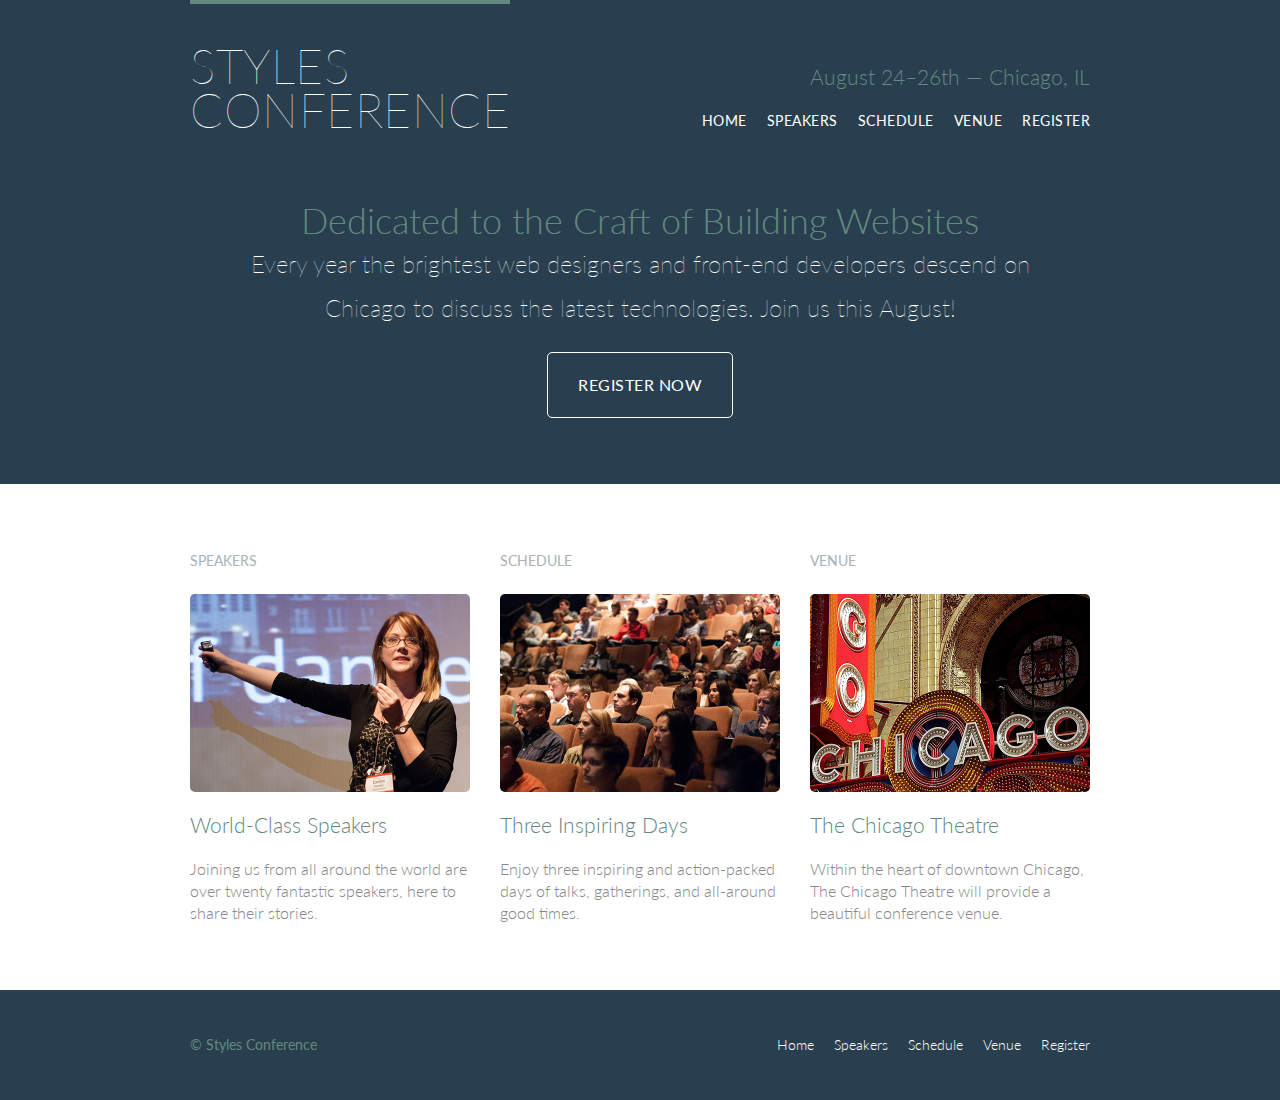
<file: index.html>
<!DOCTYPE html>
<html lang="en">
    <head>
        <meta charset="utf-8">
        <title>Styles Conference</title>
        <link rel="stylesheet" href="assets/stylesheets/main.css">
        <link rel="preconnect" href="https://fonts.googleapis.com">
        <link rel="preconnect" href="https://fonts.gstatic.com" crossorigin>
        <link href="https://fonts.googleapis.com/css2?family=Lato:wght@100;300;400&display=swap" rel="stylesheet">
    </head>
    <body>
        <header class="primary-header container group">
            <h1 class="logo">
                <a href="index.html">Styles <br> Conference</a>
            </h1>
            <h3 class="tagline">August 24&ndash;26th &mdash; Chicago, IL</h3>
            <nav class="nav primary-nav">
                <ul>
                    <li><a href="index.html">Home</a></li><!--
                    --><li><a href="speakers.html">Speakers</a></li><!--
                    --><li><a href="schedule.html">Schedule</a></li><!--
                    --><li><a href="venue.html">Venue</a></li><!--
                    --><li><a href="register.html">Register</a></li>
                </ul>
            </nav>
        </header>
        <section class="hero container">
            <h2>Dedicated to the Craft of Building Websites</h2>
            <p>Every year the brightest web designers and front-end developers descend on Chicago to discuss the latest technologies. Join us this August!</p>
            <a class="btn btn-alt" href="register.html">Register Now</a>
        </section>
        <section class="row">
            <div class="grid">
            <!-- Speakers -->
            <section class="teaser col-1-3">
                <h5>Speakers</h5>
                <a href="speakers.html">
                    <img class="teaser" src="assets/images/home/speakers.jpg" alt="Professional Speaker">
                    <h3>World-Class Speakers</h3>
                </a>
                <p>Joining us from all around the world are over twenty fantastic speakers, here to share their stories.</p>
            </section><!--
                Schedule
            --><section class="teaser col-1-3">
                <h5>Schedule</h5>
                <a href="schedule.html">
                    <img class="teaser" src="assets/images/home/schedule.jpg" alt="Auditorium of People">
                    <h3>Three Inspiring Days</h3>
                </a>
                <p>Enjoy three inspiring and action-packed days of talks, gatherings, and all-around good times.</p>
            </section><!--
                Venue
            --><section class="teaser col-1-3">
                <h5>Venue</h5>
                <a href="venue.html">
                    <img class="teaser" src="assets/images/home/venue.jpg" alt="Outside of Venue">
                    <h3>The Chicago Theatre</h3>
                </a>
                <p>Within the heart of downtown Chicago, The Chicago Theatre will provide a beautiful conference venue.</p>
            </section>
            </div>
        </section>
        <footer class="primary-footer container group">
            <small>&copy; Styles Conference</small>
            <nav class="nav">
                <ul>
                    <li><a href="index.html">Home</a></li><!--
                    --><li><a href="speakers.html">Speakers</a></li><!--
                    --><li><a href="schedule.html">Schedule</a></li><!--
                    --><li><a href="venue.html">Venue</a></li><!--
                    --><li><a href="register.html">Register</a></li>
                </ul>
            </nav>
        </footer>
    </body>
</html>
</file>
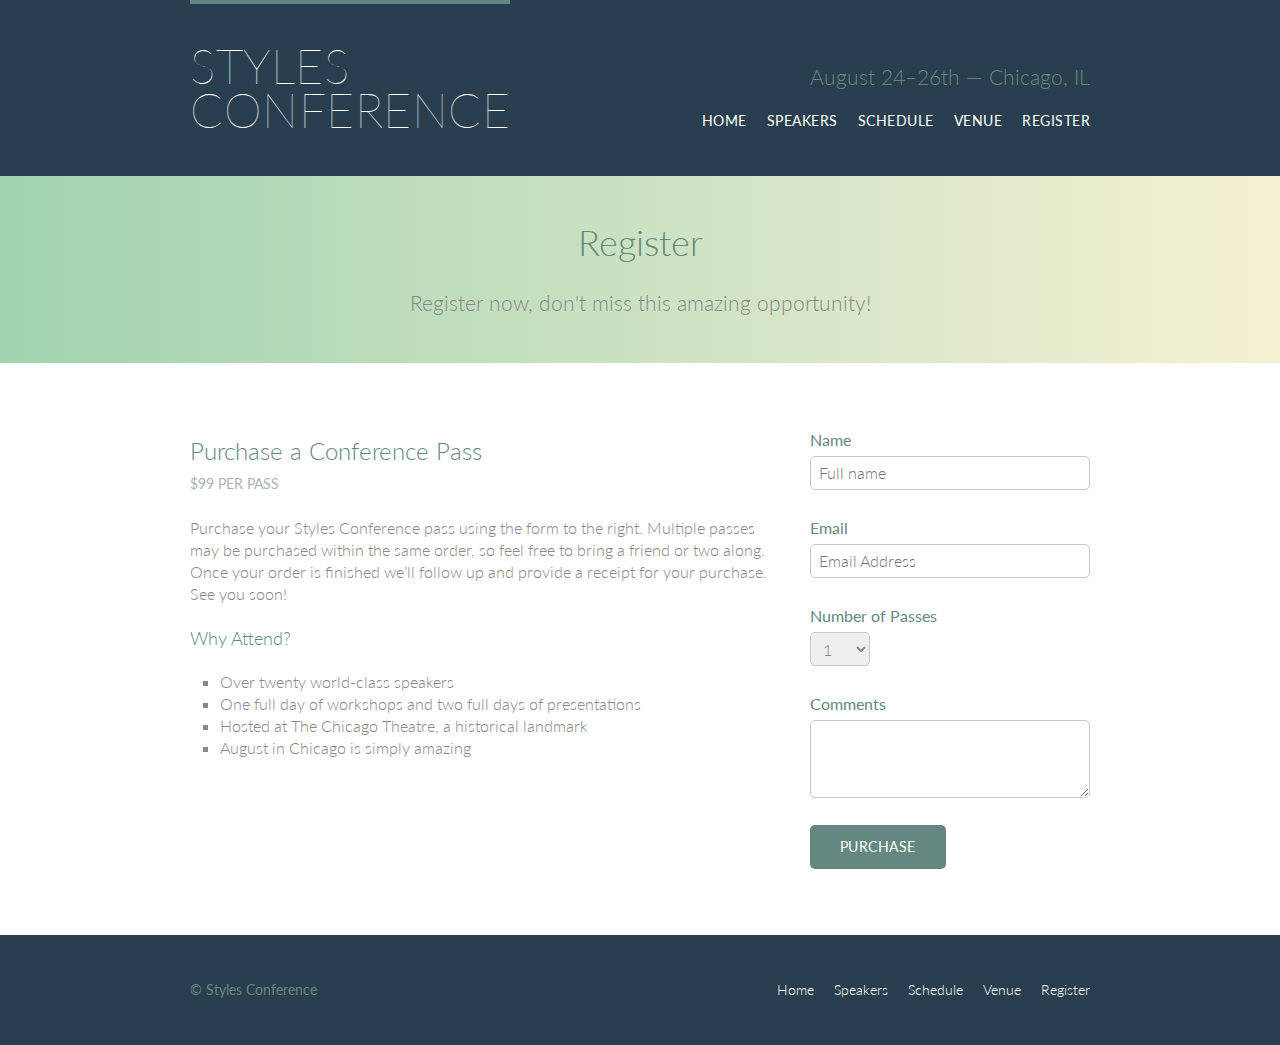
<file: register.html>
<!DOCTYPE html>
<html lang="en">
    <head>
        <meta charset="utf-8">
        <title>Styles Conference</title>
        <link rel="stylesheet" href="assets/stylesheets/main.css">
        <link rel="preconnect" href="https://fonts.googleapis.com">
        <link rel="preconnect" href="https://fonts.gstatic.com" crossorigin>
        <link href="https://fonts.googleapis.com/css2?family=Lato:wght@100;300;400&display=swap" rel="stylesheet">
    </head>
    <body>
        <header class="primary-header container group">
            <h1 class="logo">
                <a href="index.html">Styles <br> Conference</a>
            </h1>
            <h3 class="tagline">August 24&ndash;26th &mdash; Chicago, IL</h3>
            <nav class="nav primary-nav">
                <ul>
                    <li><a href="index.html">Home</a></li><!--
                    --><li><a href="speakers.html">Speakers</a></li><!--
                    --><li><a href="schedule.html">Schedule</a></li><!--
                    --><li><a href="venue.html">Venue</a></li><!--
                    --><li><a href="register.html">Register</a></li>
                </ul>
            </nav>
        </header>
        <section class="row-alt">
            <div class="lead container">
                <h1>Register</h1>
                <p>Register now, don't miss this amazing opportunity!</p>
            </div>
        </section>
        <section class="row">
            <div class="grid">
                <section class="col-2-3">
                    <h2>Purchase a Conference Pass</h2>
                    <h5>$99 per Pass</h5>

                    <p>Purchase your Styles Conference pass using the form to the right. Multiple passes may be purchased within the same order, so feel free to bring a friend or two along. Once your order is finished we&#8217;ll follow up and provide a receipt for your purchase. See you soon!</p>

                    <h4>Why Attend?</h4>

                    <ul class="why-attend">
                        <li>Over twenty world-class speakers</li>
                        <li>One full day of workshops and two full days of presentations</li>
                        <li>Hosted at The Chicago Theatre, a historical landmark</li>
                        <li>August in Chicago is simply amazing</li>
                    </ul>
                </section><!--

                --><form class="col-1-3" action="#" method="post">
                    <fieldset class="register-group">

                        <label>
                            Name
                            <input type="text" name="name" placeholder="Full name" required>
                        </label>

                        <label>
                            Email
                            <input type="email" name="email" placeholder="Email Address" required>
                        </label>
                        
                        <label>
                            Number of Passes
                            <select name="quantity" required>
                                <option value="1" selected>1</option>
                                <option value="2">2</option>
                                <option value="3">3</option>
                                <option value="4">4</option>
                                <option value="5">5</option>
                            </select>
                        </label>
                        
                        <label>
                            Comments
                            <textarea name="comments"></textarea>
                        </label>
                    </fieldset>
                    
                    <input class="btn btn-default" type="submit" name="submit" value="Purchase">

                </form>
            </div>
        </section>
        <footer class="primary-footer container group">
            <small>&copy; Styles Conference</small>
            <nav class="nav">
                <ul>
                    <li><a href="index.html">Home</a></li><!--
                    --><li><a href="speakers.html">Speakers</a></li><!--
                    --><li><a href="schedule.html">Schedule</a></li><!--
                    --><li><a href="venue.html">Venue</a></li><!--
                    --><li><a href="register.html">Register</a></li>
                </ul>
            </nav>
        </footer>
    </body>
</html>
</file>
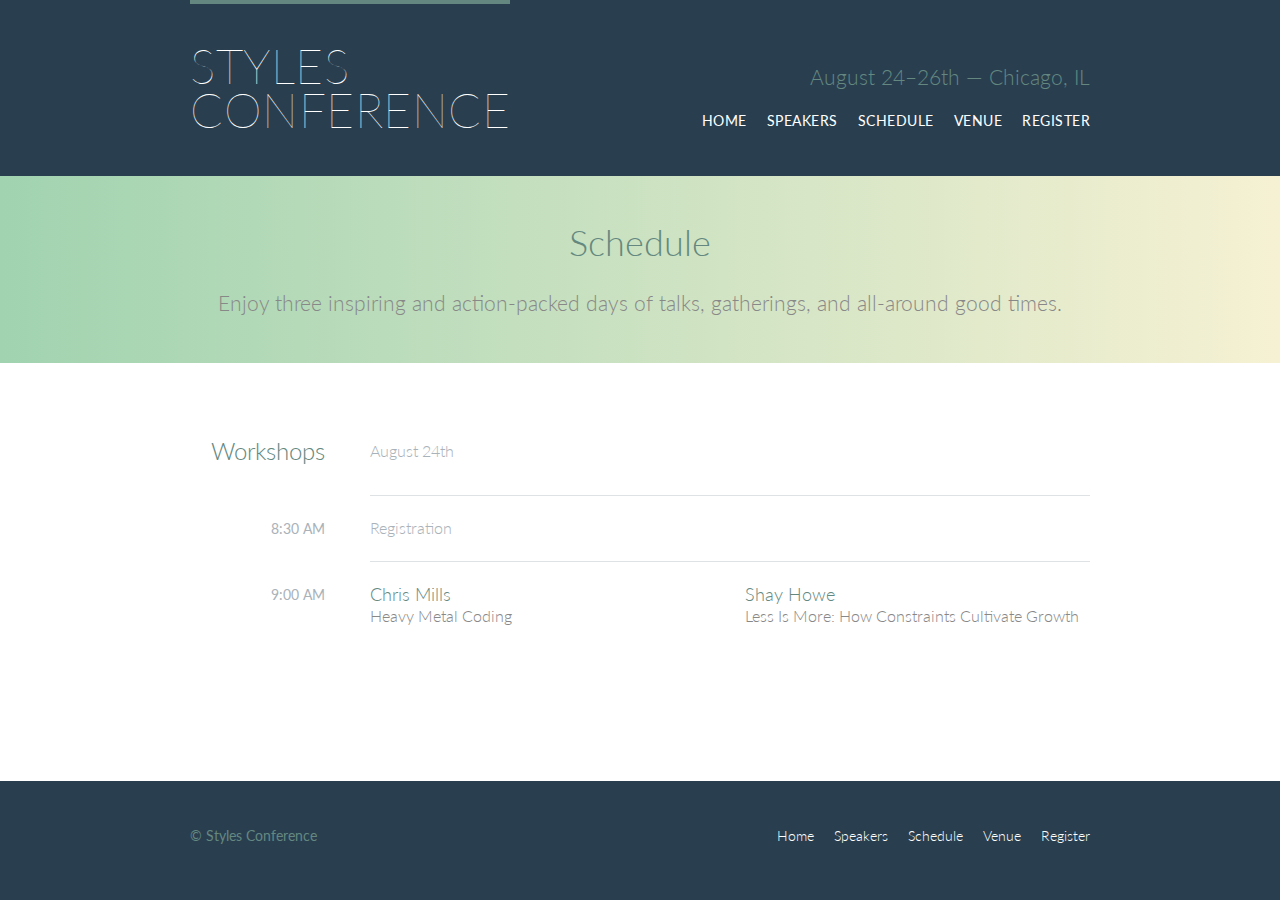
<file: schedule.html>
<!DOCTYPE html>
<html lang="en">
    <head>
        <meta charset="utf-8">
        <title>Styles Conference</title>
        <link rel="stylesheet" href="assets/stylesheets/main.css">
        <link rel="preconnect" href="https://fonts.googleapis.com">
        <link rel="preconnect" href="https://fonts.gstatic.com" crossorigin>
        <link href="https://fonts.googleapis.com/css2?family=Lato:wght@100;300;400&display=swap" rel="stylesheet">
    </head>
    <body>
        <header class="primary-header container group">
            <h1 class="logo">
                <a href="index.html">Styles <br> Conference</a>
            </h1>
            <h3 class="tagline">August 24&ndash;26th &mdash; Chicago, IL</h3>
            <nav class="nav primary-nav">
                <ul>
                    <li><a href="index.html">Home</a></li><!--
                    --><li><a href="speakers.html">Speakers</a></li><!--
                    --><li><a href="schedule.html">Schedule</a></li><!--
                    --><li><a href="venue.html">Venue</a></li><!--
                    --><li><a href="register.html">Register</a></li>
                </ul>
            </nav>
        </header>
        <section class="row-alt">
            <div class="lead container">
                <h1>Schedule</h1>
                <p>Enjoy three inspiring and action-packed days of talks, gatherings, and all-around good times.</p>
            </div>
        </section>
        <section class="row">
            <div class="container">
                <table>
                    <thead>
                        <tr>
                            <th scope="row">Workshops</th>
                            <td class="schedule-offset" colspan="2">August 24th</td>
                        </tr>
                    </thead>
                    <tbody>
                        <tr>
                            <th scope="row">
                                <time datetime="08:30:00">8:30 AM</time>
                            </th>
                            <td class="schedule-offset" colspan="2">Registration</td>
                        </tr>
                        <tr>
                            <th scope="row">
                                <time datetime="09:00:00">9:00 AM</time>
                            </th>
                            <td><a href="speakers.html#chris-mills">
                                <h4>Chris Mills</h4>
                                Heavy Metal Coding
                            </a></td>
                            <td><a href="speakers.html#shay-howe">
                                <h4>Shay Howe</h4>
                                Less Is More: How Constraints Cultivate Growth
                            </a></td>
                        </tr>
                    </tbody>
                    <tfoot>

                    </tfoot>
                </table>
                <table>
                    <thead>

                    </thead>
                    <tbody>

                    </tbody>
                    <tfoot>

                    </tfoot>
                </table>
                <table>
                    <thead>

                    </thead>
                    <tbody>

                    </tbody>
                    <tfoot>

                    </tfoot>
                </table>
            </div>
        </section>
        <footer class="primary-footer container group">
            <small>&copy; Styles Conference</small>
            <nav class="nav">
                <ul>
                    <li><a href="index.html">Home</a></li><!--
                    --><li><a href="speakers.html">Speakers</a></li><!--
                    --><li><a href="schedule.html">Schedule</a></li><!--
                    --><li><a href="venue.html">Venue</a></li><!--
                    --><li><a href="register.html">Register</a></li>
                </ul>
            </nav>
        </footer>
    </body>
</html>
</file>
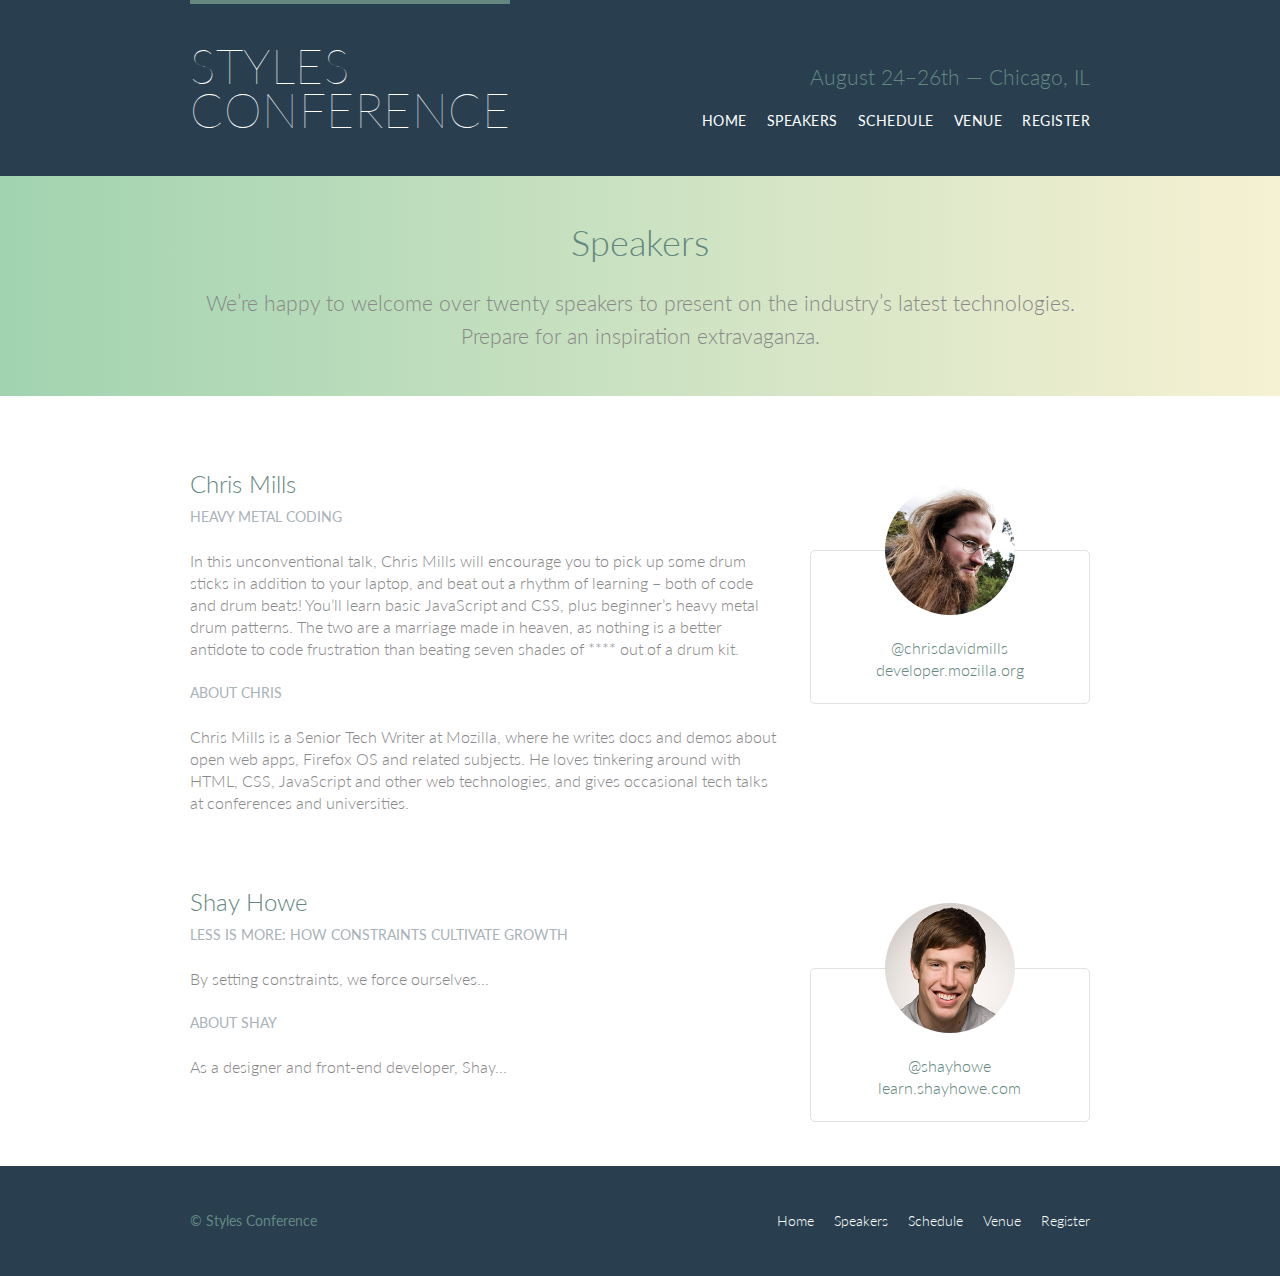
<file: speakers.html>
<!DOCTYPE html>
<html lang="en">
    <head>
        <meta charset="utf-8">
        <title>Styles Conference</title>
        <link rel="stylesheet" href="assets/stylesheets/main.css">
        <link rel="preconnect" href="https://fonts.googleapis.com">
        <link rel="preconnect" href="https://fonts.gstatic.com" crossorigin>
        <link href="https://fonts.googleapis.com/css2?family=Lato:wght@100;300;400&display=swap" rel="stylesheet">
    </head>
    <body>
        <header class="primary-header container group">
            <h1 class="logo">
                <a href="index.html">Styles <br> Conference</a>
            </h1>
            <h3 class="tagline">August 24&ndash;26th &mdash; Chicago, IL</h3>
            <nav class="nav primary-nav">
                <ul>
                    <li><a href="index.html">Home</a></li><!--
                    --><li><a href="speakers.html">Speakers</a></li><!--
                    --><li><a href="schedule.html">Schedule</a></li><!--
                    --><li><a href="venue.html">Venue</a></li><!--
                    --><li><a href="register.html">Register</a></li>
                </ul>
            </nav>
        </header>
        <section class="row-alt">
            <div class="lead container">
                <h1>Speakers</h1>
                <p>We&#8217;re happy to welcome over twenty speakers to present on the industry&#8217;s latest technologies. Prepare for an inspiration extravaganza.</p>
            </div>
        </section>
        <section class="row">
            <div class="grid">
                <section class="speaker" id="chris-mills">
                    <div class="col-2-3">
                        <h2>Chris Mills</h2>
                        <h5>Heavy Metal Coding</h5>
                        <p>In this unconventional talk, Chris Mills will encourage you to pick up some drum sticks in addition to your laptop, and beat out a rhythm of learning – both of code and drum beats! You’ll learn basic JavaScript and CSS, plus beginner’s heavy metal drum patterns. The two are a marriage made in heaven, as nothing is a better antidote to code frustration than beating seven shades of **** out of a drum kit.</p>

                        <h5>About Chris</h5>
                        <p>Chris Mills is a Senior Tech Writer at Mozilla, where he writes docs and demos about open web apps, Firefox OS and related subjects. He loves tinkering around with HTML, CSS, JavaScript and other web technologies, and gives occasional tech talks at conferences and universities.</p>
                    </div><!--
                    --><aside class="col-1-3">
                        <div class="speaker-info">
                            <img src="assets/images/speakers/chris-mills.jpg" alt="Chris Mills">
                            <ul>
                                <li><a href="https://twitter.com/chrisdavidmills">@chrisdavidmills</a></li>
                                <li><a href="https://developer.mozilla.org">developer.mozilla.org</a></li>
                            </ul>
                    </aside>
                </section>
                <section id="shaye-howe">
                    <div class="col-2-3">
                        <h2>Shay Howe</h2>
                        <h5>Less Is More: How Constraints Cultivate Growth</h5>
                    
                        <p>By setting constraints, we force ourselves...</p>
                    
                        <h5>About Shay</h5>
                    
                        <p>As a designer and front-end developer, Shay...</p>
                    
                      </div><!--
                    
                      --><aside class="col-1-3">
                        <div class="speaker-info">
                            <img src="assets/images/speakers/shay-howe.jpg" alt="Shay Howe">
                            <ul>
                                <li><a href="https://twitter.com/shayhowe">@shayhowe</a></li>
                                <li><a href="http://learn.shayhowe.com/">learn.shayhowe.com</a></li>
                            </ul>
                        </div>
                    </aside>
                </section>
            </div>
        </section>
        <footer class="primary-footer container group">
            <small>&copy; Styles Conference</small>
            <nav class="nav">
                <ul>
                    <li><a href="index.html">Home</a></li><!--
                    --><li><a href="speakers.html">Speakers</a></li><!--
                    --><li><a href="schedule.html">Schedule</a></li><!--
                    --><li><a href="venue.html">Venue</a></li><!--
                    --><li><a href="register.html">Register</a></li>
                </ul>
            </nav>
        </footer>
    </body>
</html>
</file>
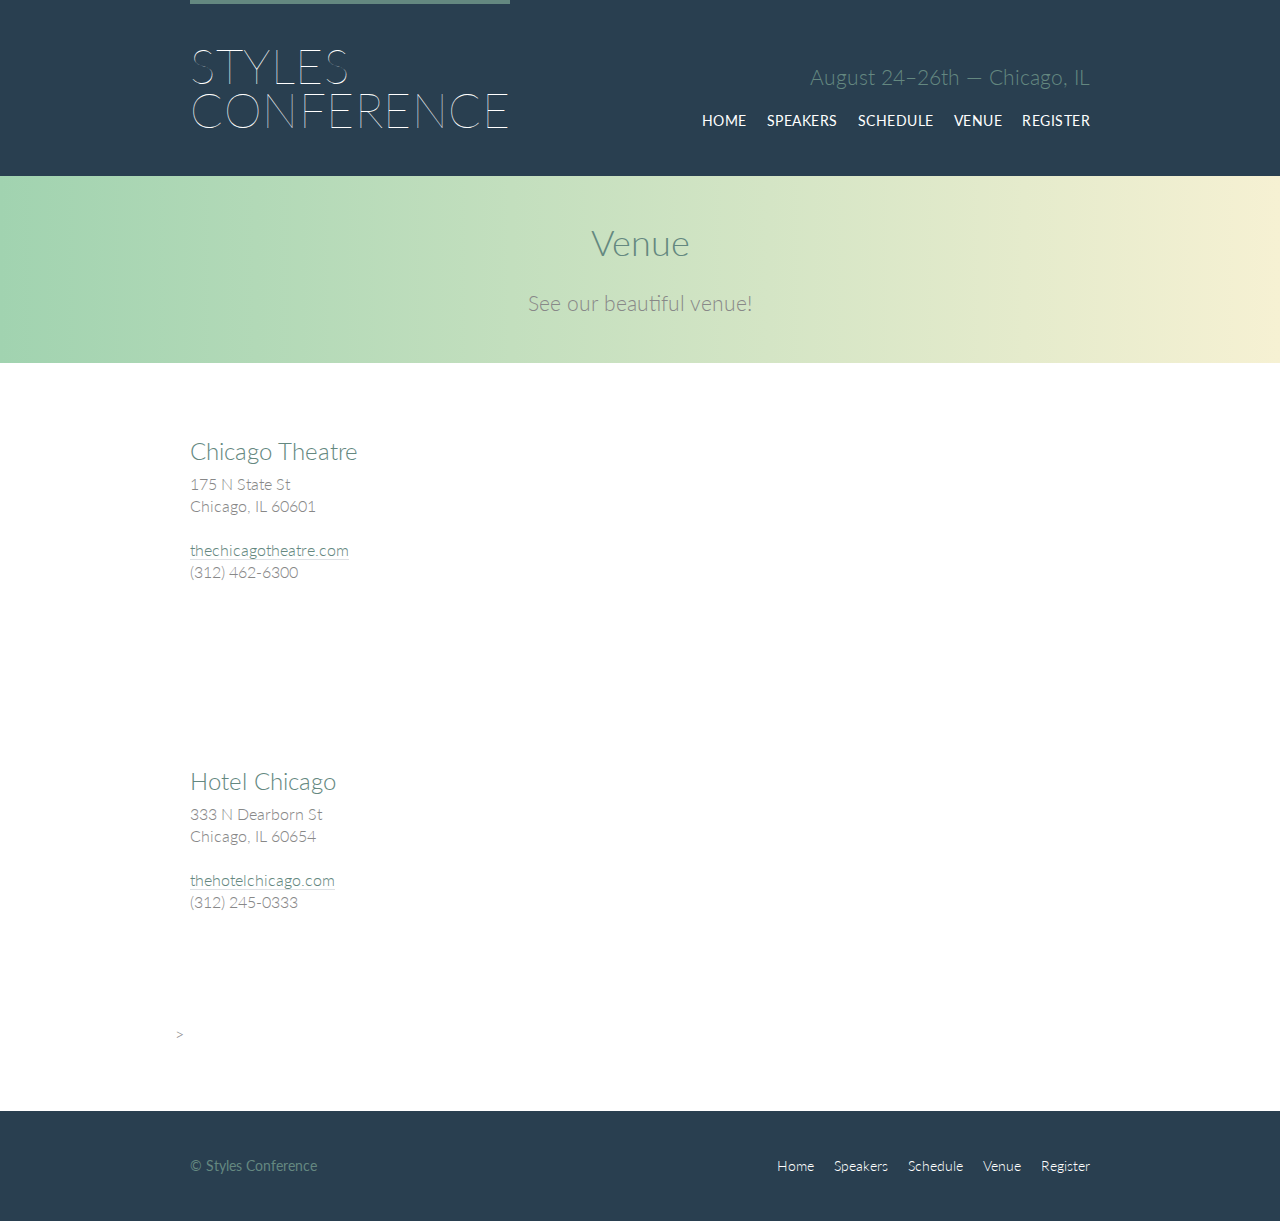
<file: venue.html>
<!DOCTYPE html>
<html lang="en">
    <head>
        <meta charset="utf-8">
        <title>Styles Conference</title>
        <link rel="stylesheet" href="assets/stylesheets/main.css">
        <link rel="preconnect" href="https://fonts.googleapis.com">
        <link rel="preconnect" href="https://fonts.gstatic.com" crossorigin>
        <link href="https://fonts.googleapis.com/css2?family=Lato:wght@100;300;400&display=swap" rel="stylesheet">
    </head>
    <body>
        <header class="primary-header container group">
            <h1 class="logo">
                <a href="index.html">Styles <br> Conference</a>
            </h1>
            <h3 class="tagline">August 24&ndash;26th &mdash; Chicago, IL</h3>
            <nav class="nav primary-nav">
                <ul>
                    <li><a href="index.html">Home</a></li><!--
                    --><li><a href="speakers.html">Speakers</a></li><!--
                    --><li><a href="schedule.html">Schedule</a></li><!--
                    --><li><a href="venue.html">Venue</a></li><!--
                    --><li><a href="register.html">Register</a></li>
                </ul>
            </nav>
        </header>
        <section class="row-alt">
            <div class="lead container">
                <h1>Venue</h1>
                <p>See our beautiful venue!</p>
            </div>
        </section>
        <section class="row">
            <div class="grid">
                <section class="venue-theatre">
                    <div class="col-1-3">
                        <h2>Chicago Theatre</h2>
                        <p>175 N State St <br> Chicago, IL 60601</p>
                        <p><a href="http://www.thechicagotheatre.com/">thechicagotheatre.com</a> <br> (312) 462-6300</p>
                    </div><!--
                    --><iframe class="venue-map col-2-3" src="https://www.google.com/maps/embed?pb=!1m18!1m12!1m3!1d2970.3469324328044!2d-87.62969368426553!3d41.88539537293625!2m3!1f0!2f0!3f0!3m2!1i1024!2i768!4f13.1!3m3!1m2!1s0x880e2caff598f035%3A0xed6d5c288e9b5ad2!2s175%20N%20State%20St%2C%20Chicago%2C%20IL%2060601!5e0!3m2!1sen!2sus!4v1645344150109!5m2!1sen!2sus" allowfullscreen="" loading="lazy"></iframe>
                </section>
                <section class="venue-hotel">
                    <div class="col-1-3">
                        <h2>Hotel Chicago</h2>
                        <p>333 N Dearborn St <br> Chicago, IL 60654</p>
                        <p><a href="http://www.thehotelchicago.com/">thehotelchicago.com</a> <br> (312) 245-0333</p>
                    </div><!--
                    --><iframe class="venue-map col-2-3" src="https://www.google.com/maps/embed?pb=!1m18!1m12!1m3!1d2970.1948488688568!2d-87.63108418426553!3d41.888666472731224!2m3!1f0!2f0!3f0!3m2!1i1024!2i768!4f13.1!3m3!1m2!1s0x880e2cb1dbe69421%3A0x54e0e624f39adfbe!2s333%20N%20Dearborn%20St%2C%20Chicago%2C%20IL%2060654!5e0!3m2!1sen!2sus!4v1645344333134!5m2!1sen!2sus" allowfullscreen="" loading="lazy"></iframe>></iframe>
                </section>
            </div>
        </section>
        <footer class="primary-footer container group">
            <small>&copy; Styles Conference</small>
            <nav class="nav">
                <ul>
                    <li><a href="index.html">Home</a></li><!--
                    --><li><a href="speakers.html">Speakers</a></li><!--
                    --><li><a href="schedule.html">Schedule</a></li><!--
                    --><li><a href="venue.html">Venue</a></li><!--
                    --><li><a href="register.html">Register</a></li>
                </ul>
            </nav>
        </footer>
    </body>
</html>
</file>
<file: assets/stylesheets/main.css>
/* http://meyerweb.com/eric/tools/css/reset/ 
   v2.0 | 20110126
   License: none (public domain)
*/

html, body, div, span, applet, object, iframe,
h1, h2, h3, h4, h5, h6, p, blockquote, pre,
a, abbr, acronym, address, big, cite, code,
del, dfn, em, img, ins, kbd, q, s, samp,
small, strike, strong, sub, sup, tt, var,
b, u, i, center,
dl, dt, dd, ol, ul, li,
fieldset, form, label, legend,
table, caption, tbody, tfoot, thead, tr, th, td,
article, aside, canvas, details, embed, 
figure, figcaption, footer, header, hgroup, 
menu, nav, output, ruby, section, summary,
time, mark, audio, video {
	margin: 0;
	padding: 0;
	border: 0;
	font-size: 100%;
	font: inherit;
	vertical-align: baseline;
}
/* HTML5 display-role reset for older browsers */
article, aside, details, figcaption, figure, 
footer, header, hgroup, menu, nav, section {
	display: block;
}
body {
	line-height: 1;
}
ol, ul {
	list-style: none;
}
blockquote, q {
	quotes: none;
}
blockquote:before, blockquote:after,
q:before, q:after {
	content: '';
	content: none;
}
table {
	border-collapse: collapse;
	border-spacing: 0;
}

/* 
  ========================================
  Custom styles
  ========================================
*/

body {
	background: #293f50;
	color: #888;
	font: 300 16px/22px "Lato", "Open Sans", "Helvetica Neue", Helvetica, Arial, sans-serif;
}

h1, h2, h3, h4 {
	color: #648880;
}

h1 {
	font-size: 36px;
	line-height: 44px;
}

h2 {
	font-size: 24px;
	line-height: 44px;
}

h3 {
	font-size: 21px;
}

h4 {
	font-size: 18px;
}

h5 {
	color: #a9b2b9;
	font-size: 14px;
	font-weight: 400;
	text-transform: uppercase;
}

strong {
	font-weight: 400;
}

cite, em {
	font-style: italic;
}

.tagline {
	margin: 66px 0 22px 0;
	text-align: right;
}

.primary-nav {
	font-size: 14px;
	font-weight: 400;
	letter-spacing: .5px;
	text-transform: uppercase;
}

.teaser a:hover h3 {
	color: #a9b2b9;
}

/* 
  ========================================
  Links
  ========================================
*/

a:hover {
	color: #a9b2b9;
}

a {
	color: #648880;
	text-decoration: none;
}

p a {
	border-bottom: 1px solid #dfe2e5;
}

/* 
  ========================================
  Grid
  ========================================
*/

*,
*:before,
*:after {
	-webkit-box-sizing: border-box;
	   -moz-box-sizing: border-box;
			box-sizing: border-box;
}

.container {
	margin: 0 auto;
	padding-left: 30px;
	padding-right: 30px;
	width: 960px;
}

.col-1-3 {
	width: 33.33%;
}

.col-2-3 {
	width: 66.66%;
}

.col-1-3,
.col-2-3 {
	display: inline-block;
	vertical-align: top;
}

.grid,
.col-1-3,
.col-2-3 {
	padding-left: 15px;
	padding-right: 15px;
}


.container,
.grid {
	margin: 0 auto;
	width: 960px;
}

.container {
	padding-left: 30px;
	padding-right: 30px;
}

/* 
  ========================================
  Typography
  ========================================
*/

h1, h3, h4, h5, p {
	margin-bottom: 22px;
}

/* 
  ========================================
  Leads
  ========================================
*/

.lead {
	text-align: center;
}

.lead p {
	font-size: 21px;
	line-height: 33px;
}

/* 
  ========================================
  Buttons
  ========================================
*/

.btn {
	border-radius: 5px;
	color: #fff;
	cursor: pointer;
	font-weight: 400;
	letter-spacing: .5px;
	display: inline-block;
	margin: 0;
	text-transform: uppercase;
}

.btn-alt {
	border: 1px solid #fff;
	padding: 10px 30px;
}

.btn-alt:hover {
	background: #fff;
	color: #648880;
}

.btn-default {
	border: 0;
	background: #648880;
	padding: 11px 30px;
	font-size: 14px;
}

.btn-default:hover {
	background: #77a198;
}

/* 
  ========================================
  Hero
  ========================================
*/

.hero {
	color: #fff;
	line-height: 44px;
	padding: 22px 80px 66px 80px;
	text-align: center;
}

.hero h2 {
	font-size: 36px;
}

.hero p {
	font-size: 24px;
	font-weight: 100;
}

/* 
  ========================================
  Clearfix
  ========================================
*/

.group:before,
.group:after {
	content: "";
	display: table;
}

.group:after {
	clear: both;
}

.group {
	clear: both;
	*zoom: 1;
}

/* 
  ========================================
  Rows
  ========================================
*/

.row,
.row-alt {
	min-width: 960px;
}

.row {
	background: #fff;
	padding: 66px 0 44px 0;
}

.row-alt {
	background: #cbe2c1;
	background: -webkit-linear-gradient(to right, #a1d3b0, #f6f1d3);
	background: -moz-linear-gradient(to right, #a1d3b0, #f6f1d3);
	background: linear-gradient(to right, #a1d3b0, #f6f1d3);
	padding: 44px 0 22px 0;
}


/* 
  ========================================
  Logo
  ========================================
*/

.logo {
	border-top: 4px solid #648880;
	padding: 40px 0 22px 0;
	float: left;
	font-size: 48px;
	font-weight: 100;
	letter-spacing: .5px;
	text-transform: uppercase;
	line-height: 44px;
}

/* 
  ========================================
  Primary footer & Primary header
  ========================================
*/

.primary-footer small {
	float: left;
	font-weight: 400;
}

.primary-footer {
	color: #648880;
	font-size: 14px;
	padding-bottom: 44px;
	padding-top: 44px;
}

.primary-header a,
.primary-footer a {
	color: #fff;
}

.primary-header a:hover,
.primary-footer a:hover {
	color: #648880;
}

/* 
  ========================================
  Nav
  ========================================
*/

.nav {
	text-align: right;
}

.nav li {
	display: inline-block;
	margin: 0 10px;
	vertical-align: top;
}

.nav li:last-child {
	margin-right: 0;
}

/* 
  ========================================
  Speakers
  ========================================
*/

.speaker-info {
	border: 1px solid #dfe2e5;
	border-radius: 5px;
	margin-top: 88px;
	padding-bottom: 22px;
	text-align: center;
}

.speaker {
	margin-bottom: 44px;
}

th,
td {
	padding-bottom: 22px;
	vertical-align: top;
}

th {
	padding-right: 45px;
	text-align: right;
	width: 20%;
}

td {
	width: 40%;
}

thead {
	line-height: 44px;
}

thead th {
	color: #648880;
	font-size: 24px;
}

tbody th {
	color: #a9b2b9;
	font-size: 14px;
	font-weight: 400;
	padding-top: 22px;
	text-transform: uppercase;
}

tbody td {
	border-top: 1px solid #dfe2e5;
	padding-top: 21px;
}

tbody td:first-of-type {
	padding-right: 15px;
}

tbody td:last-of-type {
	padding-left: 15px;
}

tbody td:only-of-type {
	padding-left: 0;
	padding-right: 0;
}

table a {
	color: #888;
}

table h4 {
	margin-bottom: 0;
}

.schedule-offset {
	color: #a9b2b9;
}

/* 
  ========================================
  Schedule
  ========================================
*/

table {
	width: 100%;
	margin-bottom: 44px;
}

table:last-child {
	margin-bottom: 0px;
}

/* 
  ========================================
  Images
  ========================================
*/

.teaser img {
	display: block;
	max-width: 100%;
	border-radius: 5px;
	margin-bottom: 22px;
}

.speaker-info img {
	border-radius: 50%;
	height: 130px;
	vertical-align: top;
	margin: -66px 0 22px 0;
}

/* 
  ========================================
  Venue
  ========================================
*/

.venue-theatre {
	margin-bottom: 66px;
}

.venue-hotel {
	margin-bottom: 22px;
}

.venue-map {
	height: 264px;
}

/* 
  ========================================
  Register
  ========================================
*/

.why-attend {
	list-style: square;
	margin: 0 0 22px 30px;
}

form {
	margin-bottom: 22px;
}

input,
select,
textarea {
	font: 300 16px/22px "Lato", "Open Sans", "Helvetica Neue", Helvetica, Arial, sans-serif;
}

.register-group label {
	color: #648880;
	cursor: pointer;
	font-weight: 400;
}

.register-group input,
.register-group select,
.register-group textarea {
	border: 1px solid #c6c9cc;
	border-radius: 5px;
	color: #888;
	display: block;
	margin: 5px 0 27px 0;
	padding: 5px 8px;
}

.register-group input,
.register-group textarea {
	width: 100%;
}

.register-group select {
	height: 34px;
	width: 60px;
}

.register-group textarea {
	height: 78px;
}
</file>
